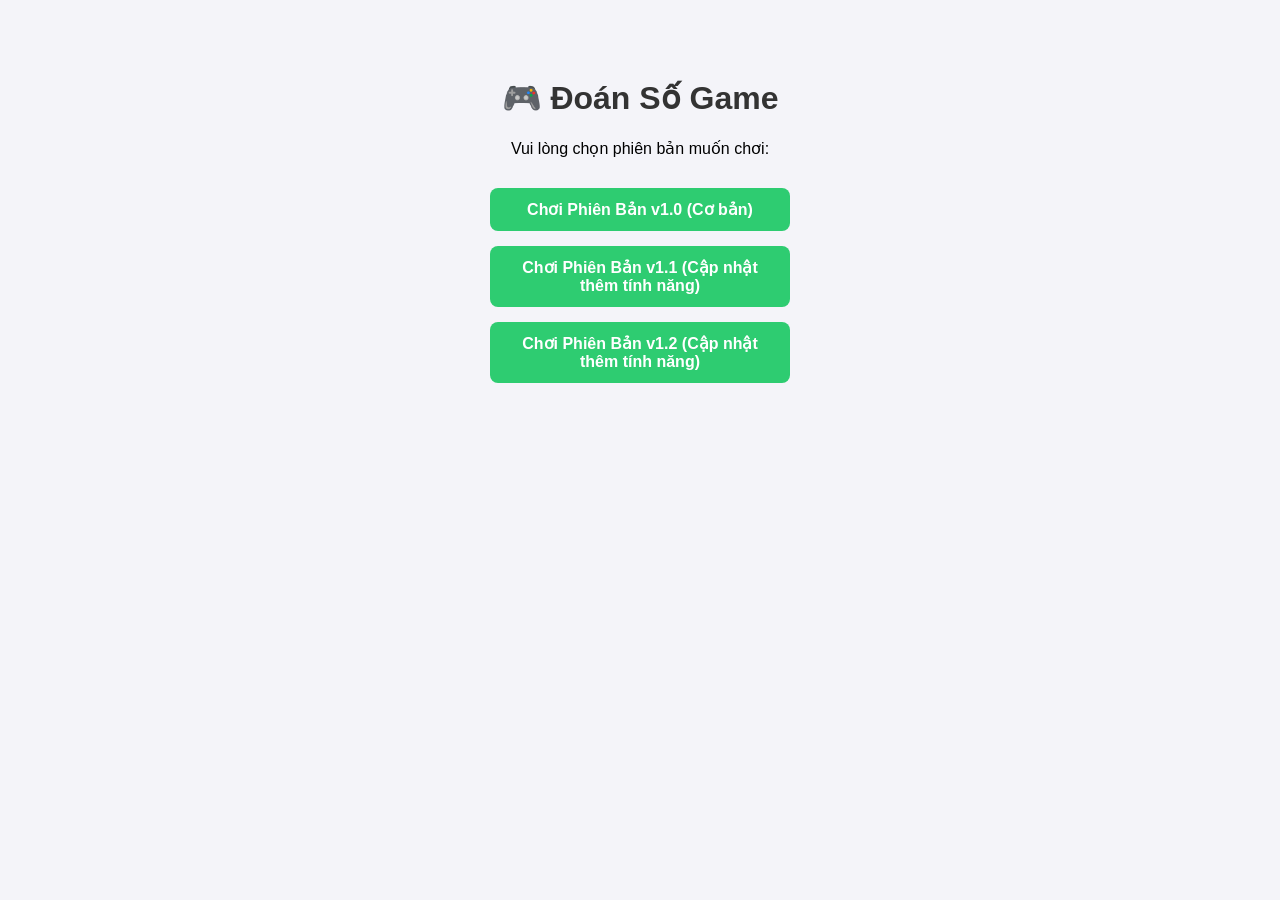
<file: index.html>
<!DOCTYPE html>
<html lang="vi">
<head>
  <meta charset="UTF-8">
  <meta name="viewport" content="width=device-width, initial-scale=1.0">
  <title>Đoán Số - Chọn phiên bản</title>
  <style>
    body {
      font-family: Arial, sans-serif;
      text-align: center;
      background-color: #f4f4f9;
      padding: 50px 20px;
    }
    h1 { color: #333; }
    .btn-container {
      margin-top: 30px;
      display: flex;
      flex-direction: column;
      gap: 15px;
      max-width: 300px;
      margin-left: auto;
      margin-right: auto;
    }
    a.btn {
      display: block;
      padding: 12px 20px;
      background-color: #2ecc71;
      color: white;
      text-decoration: none;
      font-weight: bold;
      border-radius: 8px;
      transition: 0.2s;
    }
    a.btn:hover { background-color: #27ae60; }
  </style>
</head>
<body>
  <h1>🎮 Đoán Số Game</h1>
  <p>Vui lòng chọn phiên bản muốn chơi:</p>

  <div class="btn-container">
    <a href="./v1.0/" class="btn">Chơi Phiên Bản v1.0 (Cơ bản)</a>
    <a href="./v1.1/" class="btn">Chơi Phiên Bản v1.1 (Cập nhật thêm tính năng)</a>
    <a href="./v1.2/" class="btn">Chơi Phiên Bản v1.2 (Cập nhật thêm tính năng)</a>

    <!-- Sau này có v2.0 chỉ cần bỏ câu lệnh bên dưới ra: -->
    <!-- <a href="./v2.0/" class="btn">Chơi Phiên Bản v2.0 (Mới nhất)</a> -->
  </div>
</body>
</html>
</file>
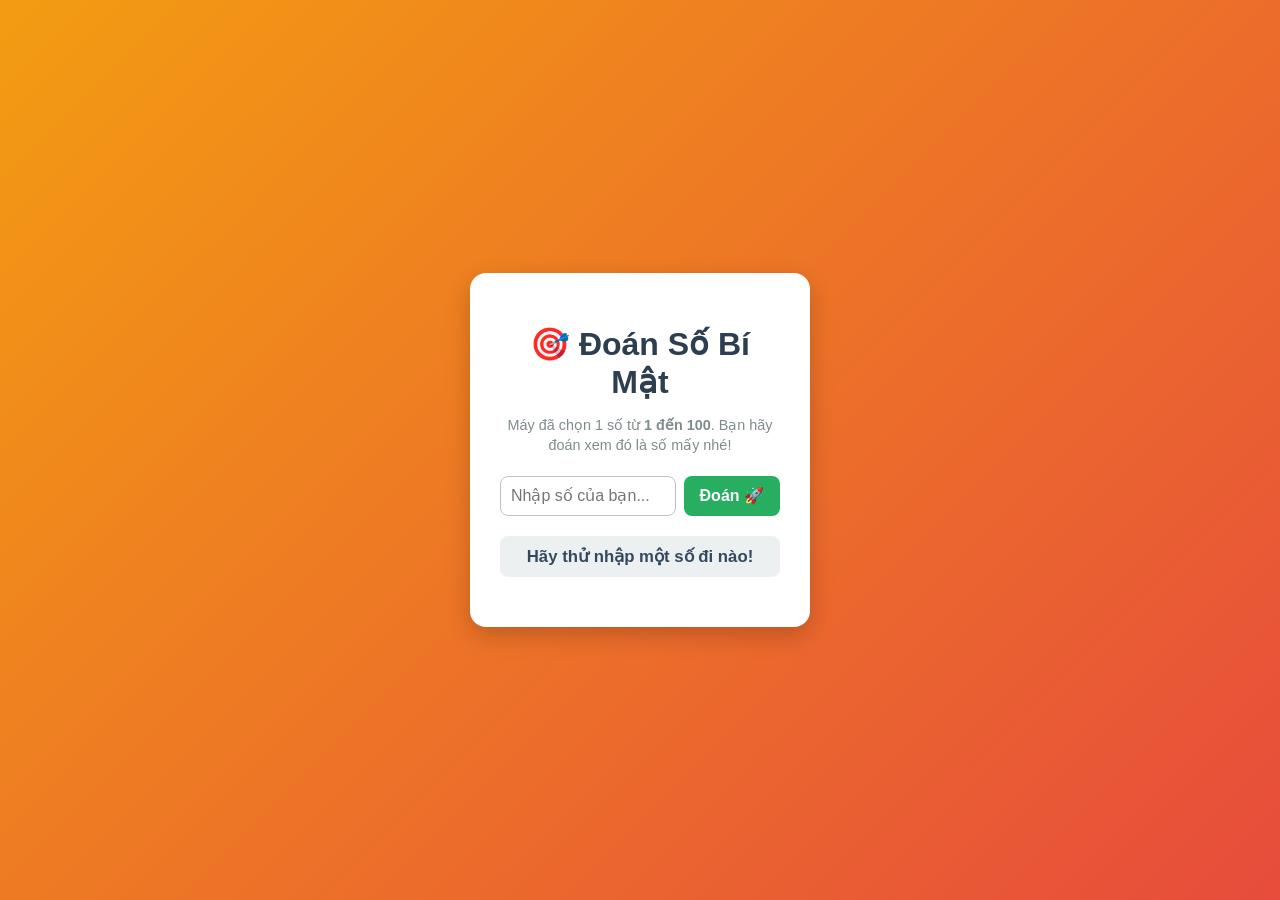
<file: v1.0/index.html>
<!DOCTYPE html>
<html lang="vi">
<head>
  <meta charset="UTF-8">
  <meta name="viewport" content="width=device-width, initial-scale=1.0">
  <title>Game Đoán Số v1.0 - Cơ Bản</title>
  <link rel="stylesheet" href="style.css">
</head>
<body>
  <div class="container">
    <h1>🎯 Đoán Số Bí Mật</h1>
    <p class="instruction">Máy đã chọn 1 số từ <strong>1 đến 100</strong>. Bạn hãy đoán xem đó là số mấy nhé!</p>

    <div class="input-box">
      <input type="number" id="user-guess" placeholder="Nhập số của bạn..." min="1" max="100">
      <button id="guess-btn">Đoán 🚀</button>
    </div>

    <!-- Nơi hiển thị thông báo kết quả -->
    <div id="message" class="message">Hãy thử nhập một số đi nào!</div>

    <!-- Nút chơi lại (ẩn đi lúc đầu) -->
    <button id="restart-btn" class="hidden">Chơi ván mới 🔄</button>
  </div>

  <script src="script.js"></script>
</body>
</html>
</file>
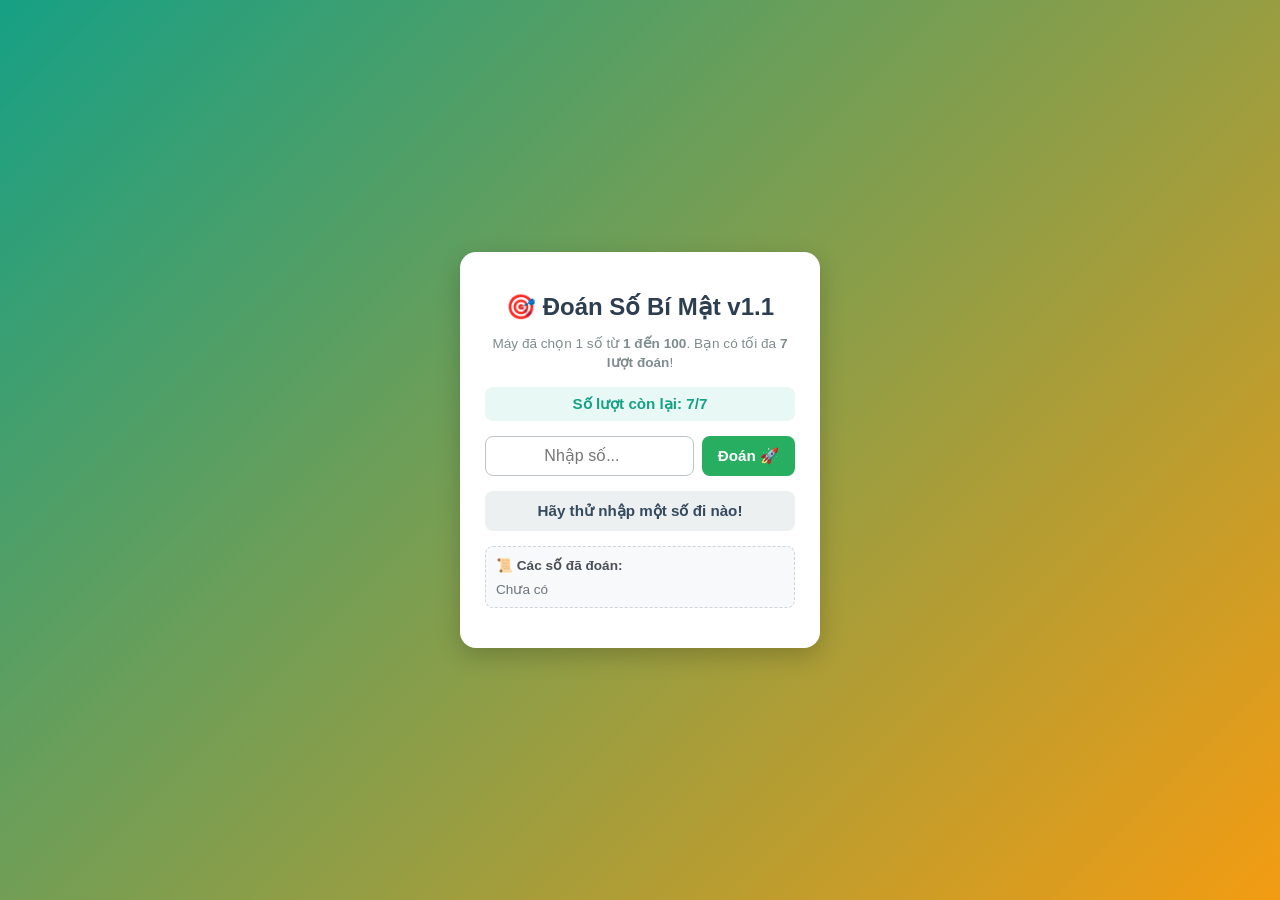
<file: v1.1/index.html>
<!DOCTYPE html>
<html lang="vi">
<head>
  <meta charset="UTF-8">
  <meta name="viewport" content="width=device-width, initial-scale=1.0">
  <title>Game Đoán Số v1.1 - Thử Thách Lượt Đoán</title>
  <link rel="stylesheet" href="style.css">
</head>
<body>
  <div class="container">
    <h1>🎯 Đoán Số Bí Mật v1.1</h1>
    <p class="instruction">Máy đã chọn 1 số từ <strong>1 đến 100</strong>. Bạn có tối đa <strong>7 lượt đoán</strong>!</p>

    <!-- Thông tin lượt chơi -->
    <div class="stats-box">
      <span>Số lượt còn lại: <strong id="attempts-left">7</strong>/7</span>
    </div>

    <div class="input-box">
      <input type="number" id="user-guess" placeholder="Nhập số..." min="1" max="100">
      <button id="guess-btn">Đoán 🚀</button>
    </div>

    <!-- Thông báo kết quả -->
    <div id="message" class="message">Hãy thử nhập một số đi nào!</div>

    <!-- Lịch sử đoán số -->
    <div class="history-box">
      <h3>📜 Các số đã đoán:</h3>
      <div id="guess-history" class="history-tags">Chưa có</div>
    </div>

    <!-- Nút chơi lại -->
    <button id="restart-btn" class="hidden">Chơi ván mới 🔄</button>
  </div>

  <script src="script.js"></script>
</body>
</html>
</file>
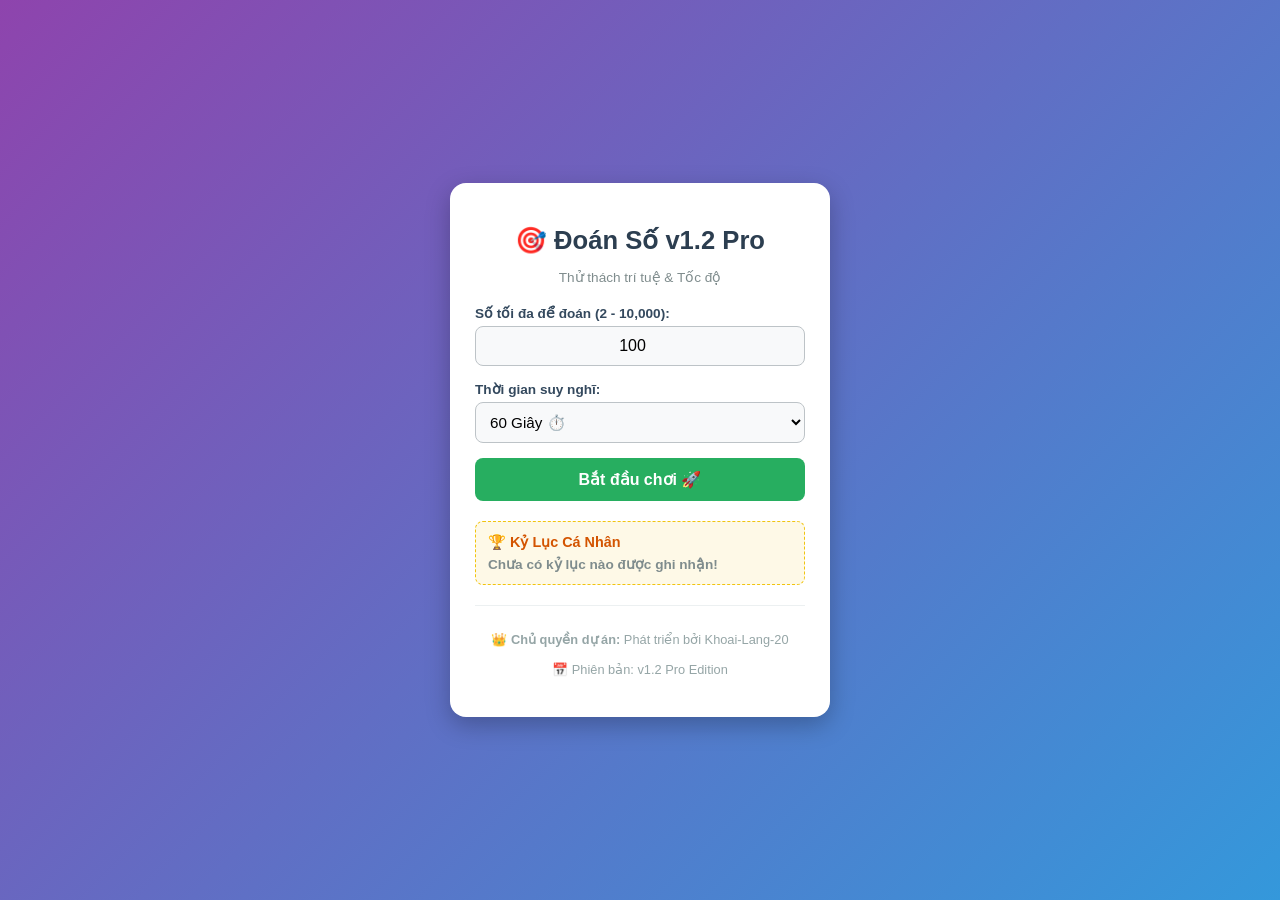
<file: v1.2/index.html>
<!DOCTYPE html>
<html lang="vi">
<head>
  <meta charset="UTF-8">
  <meta name="viewport" content="width=device-width, initial-scale=1.0">
  <title>Game Đoán Số v1.2 Pro Edition</title>
  <link rel="stylesheet" href="style.css">
</head>
<body>

  <!-- MÀN HÌNH MENU CÀI ĐẶT -->
  <div id="menu-screen" class="container">
    <h1>🎯 Đoán Số v1.2 Pro</h1>
    <p class="subtitle">Thử thách trí tuệ & Tốc độ</p>

    <div class="form-group">
      <label for="max-number-input">Số tối đa để đoán (2 - 10,000):</label>
      <input type="number" id="max-number-input" value="100" min="2" max="10000">
    </div>

    <div class="form-group">
      <label for="time-limit-select">Thời gian suy nghĩ:</label>
      <select id="time-limit-select">
        <option value="0">Không giới hạn ♾️</option>
        <option value="30">30 Giây ⚡</option>
        <option value="60" selected>60 Giây ⏱️</option>
        <option value="120">120 Giây ⌛</option>
      </select>
    </div>

    <button id="start-btn" class="btn-main">Bắt đầu chơi 🚀</button>

    <!-- BẢNG KỶ LỤC -->
    <div class="high-score-box">
      <h3>🏆 Kỷ Lục Cá Nhân</h3>
      <p id="high-score-display">Chưa có kỷ lục nào!</p>
    </div>

    <!-- THÔNG TIN CHỦ QUYỀN -->
    <div class="copyright-box">
      <p>👑 <strong>Chủ quyền dự án:</strong> Phát triển bởi Khoai-Lang-20</p>
      <p>📅 Phiên bản: v1.2 Pro Edition</p>
    </div>
  </div>

  <!-- MÀN HÌNH TRÒ CHƠI -->
  <div id="game-screen" class="container hidden">
    <div class="game-header">
      <button id="back-menu-btn" class="btn-secondary">⬅️ Menu</button>
      <div id="timer-display" class="timer">⏳ --s</div>
    </div>

    <p class="instruction" id="game-instruction">Máy đã chọn 1 số từ 1 đến 100.</p>

    <div class="stats-box">
      <span>Còn lại: <strong id="attempts-left">7</strong> lượt</span>
    </div>

    <div class="input-box">
      <input type="number" id="user-guess" placeholder="Nhập số..." min="1">
      <button id="guess-btn">Đoán 🚀</button>
    </div>

    <!-- Thông báo kết quả -->
    <div id="message" class="message">Hãy thử nhập một số đi nào!</div>

    <!-- Lịch sử đoán -->
    <div class="history-box">
      <h3>📜 Các số đã đoán:</h3>
      <div id="guess-history" class="history-tags">Chưa có</div>
    </div>

    <button id="restart-btn" class="btn-main hidden">Chơi ván mới 🔄</button>
  </div>

  <script src="script.js"></script>
</body>
</html>
</file>
<file: v1.0/style.css>
* {
  box-sizing: border-box;
  font-family: 'Segoe UI', Tahoma, Geneva, Verdana, sans-serif;
}

body {
  background: linear-gradient(135deg, #f39c12, #e74c3c);
  display: flex;
  justify-content: center;
  align-items: center;
  height: 100vh;
  margin: 0;
}

.container {
  background: white;
  padding: 30px;
  border-radius: 16px;
  box-shadow: 0 8px 25px rgba(0, 0, 0, 0.2);
  width: 340px;
  text-align: center;
}

h1 {
  color: #2c3e50;
  margin-bottom: 10px;
}

.instruction {
  font-size: 0.9rem;
  color: #7f8c8d;
  margin-bottom: 20px;
  line-height: 1.4;
}

.input-box {
  display: flex;
  gap: 8px;
  margin-bottom: 20px;
}

input[type="number"] {
  flex: 1;
  padding: 10px;
  border-radius: 8px;
  border: 1px solid #bdc3c7;
  font-size: 1rem;
  outline: none;
  text-align: center;
}

button {
  padding: 10px 16px;
  font-size: 1rem;
  font-weight: bold;
  color: white;
  background-color: #27ae60;
  border: none;
  border-radius: 8px;
  cursor: pointer;
  transition: 0.2s;
}

button:hover {
  background-color: #219653;
}

.message {
  font-size: 1.05rem;
  font-weight: bold;
  color: #34495e;
  margin-bottom: 20px;
  padding: 10px;
  background-color: #ecf0f1;
  border-radius: 8px;
}

.hidden {
  display: none;
}

#restart-btn {
  width: 100%;
  background-color: #2980b9;
}

#restart-btn:hover {
  background-color: #1f618d;
}
</file>
<file: v1.1/style.css>
* {
  box-sizing: border-box;
  font-family: 'Segoe UI', Tahoma, Geneva, Verdana, sans-serif;
}

body {
  background: linear-gradient(135deg, #16a085, #f39c12);
  display: flex;
  justify-content: center;
  align-items: center;
  min-height: 100vh;
  margin: 0;
  padding: 20px;
}

.container {
  background: white;
  padding: 25px;
  border-radius: 16px;
  box-shadow: 0 8px 25px rgba(0, 0, 0, 0.2);
  width: 100%;
  max-width: 360px;
  text-align: center;
}

h1 {
  color: #2c3e50;
  font-size: 1.5rem;
  margin-bottom: 8px;
}

.instruction {
  font-size: 0.85rem;
  color: #7f8c8d;
  margin-bottom: 15px;
  line-height: 1.4;
}

.stats-box {
  background-color: #e8f8f5;
  color: #16a085;
  padding: 8px;
  border-radius: 8px;
  font-weight: bold;
  font-size: 0.95rem;
  margin-bottom: 15px;
}

.input-box {
  display: flex;
  gap: 8px;
  margin-bottom: 15px;
}

input[type="number"] {
  flex: 1;
  padding: 10px;
  border-radius: 8px;
  border: 1px solid #bdc3c7;
  font-size: 1rem;
  outline: none;
  text-align: center;
}

button {
  padding: 10px 16px;
  font-size: 0.95rem;
  font-weight: bold;
  color: white;
  background-color: #27ae60;
  border: none;
  border-radius: 8px;
  cursor: pointer;
  transition: 0.2s;
}

button:hover {
  background-color: #219653;
}

.message {
  font-size: 0.95rem;
  font-weight: bold;
  color: #34495e;
  margin-bottom: 15px;
  padding: 10px;
  background-color: #ecf0f1;
  border-radius: 8px;
  line-height: 1.3;
}

.history-box {
  text-align: left;
  margin-bottom: 15px;
  background: #f8f9fa;
  padding: 10px;
  border-radius: 8px;
  border: 1px dashed #ced4da;
}

.history-box h3 {
  font-size: 0.85rem;
  margin: 0 0 8px 0;
  color: #495057;
}

.history-tags {
  display: flex;
  flex-wrap: wrap;
  gap: 6px;
  font-size: 0.85rem;
  color: #6c757d;
}

.tag {
  background: #e9ecef;
  padding: 3px 8px;
  border-radius: 12px;
  font-weight: bold;
  color: #343a40;
}

.hidden {
  display: none;
}

#restart-btn {
  width: 100%;
  background-color: #2980b9;
}

#restart-btn:hover {
  background-color: #1f618d;
}
</file>
<file: v1.2/style.css>
* {
  box-sizing: border-box;
  font-family: 'Segoe UI', Tahoma, Geneva, Verdana, sans-serif;
}

body {
  background: linear-gradient(135deg, #8e44ad, #3498db);
  display: flex;
  justify-content: center;
  align-items: center;
  min-height: 100vh;
  margin: 0;
  padding: 15px;
}

.container {
  background: white;
  padding: 25px;
  border-radius: 16px;
  box-shadow: 0 8px 25px rgba(0, 0, 0, 0.25);
  width: 100%;
  max-width: 380px;
  text-align: center;
}

.hidden {
  display: none !important;
}

h1 {
  color: #2c3e50;
  font-size: 1.6rem;
  margin-bottom: 5px;
}

.subtitle {
  color: #7f8c8d;
  font-size: 0.85rem;
  margin-bottom: 20px;
}

.form-group {
  margin-bottom: 15px;
  text-align: left;
}

.form-group label {
  display: block;
  font-size: 0.85rem;
  font-weight: bold;
  color: #34495e;
  margin-bottom: 5px;
}

.form-group input, .form-group select {
  width: 100%;
  padding: 10px;
  border-radius: 8px;
  border: 1px solid #bdc3c7;
  font-size: 0.95rem;
  outline: none;
  background-color: #f8f9fa;
}

.btn-main {
  width: 100%;
  padding: 12px;
  font-size: 1rem;
  font-weight: bold;
  color: white;
  background-color: #27ae60;
  border: none;
  border-radius: 8px;
  cursor: pointer;
  transition: 0.2s;
}

.btn-main:hover {
  background-color: #219653;
}

.btn-secondary {
  padding: 6px 12px;
  font-size: 0.85rem;
  font-weight: bold;
  color: #2c3e50;
  background-color: #ecf0f1;
  border: none;
  border-radius: 6px;
  cursor: pointer;
}

.high-score-box {
  margin-top: 20px;
  padding: 12px;
  background-color: #fef9e7;
  border: 1px dashed #f1c40f;
  border-radius: 8px;
  text-align: left;
}

.high-score-box h3 {
  margin: 0 0 5px 0;
  font-size: 0.9rem;
  color: #d35400;
}

.high-score-box p {
  margin: 0;
  font-size: 0.85rem;
  color: #7f8c8d;
  font-weight: bold;
}

.copyright-box {
  margin-top: 20px;
  padding-top: 12px;
  border-top: 1px solid #ecf0f1;
  font-size: 0.8rem;
  color: #95a5a6;
  line-height: 1.4;
}

/* Game Screen Elements */
.game-header {
  display: flex;
  justify-content: space-between;
  align-items: center;
  margin-bottom: 15px;
}

.timer {
  font-weight: bold;
  font-size: 1rem;
  color: #e74c3c;
  background: #fadbd8;
  padding: 4px 10px;
  border-radius: 6px;
}

.instruction {
  font-size: 0.9rem;
  color: #34495e;
  margin-bottom: 15px;
}

.stats-box {
  background-color: #e8f8f5;
  color: #16a085;
  padding: 8px;
  border-radius: 8px;
  font-weight: bold;
  font-size: 0.95rem;
  margin-bottom: 15px;
}

.input-box {
  display: flex;
  gap: 8px;
  margin-bottom: 15px;
}

input[type="number"] {
  flex: 1;
  padding: 10px;
  border-radius: 8px;
  border: 1px solid #bdc3c7;
  font-size: 1rem;
  outline: none;
  text-align: center;
}

.message {
  font-size: 0.95rem;
  font-weight: bold;
  color: #34495e;
  margin-bottom: 15px;
  padding: 12px;
  background-color: #ecf0f1;
  border-radius: 8px;
  line-height: 1.4;
}

.history-box {
  text-align: left;
  margin-bottom: 15px;
  background: #f8f9fa;
  padding: 10px;
  border-radius: 8px;
  border: 1px dashed #ced4da;
}

.history-box h3 {
  font-size: 0.85rem;
  margin: 0 0 8px 0;
  color: #495057;
}

.history-tags {
  display: flex;
  flex-wrap: wrap;
  gap: 6px;
  font-size: 0.85rem;
}

.tag {
  background: #e9ecef;
  padding: 3px 8px;
  border-radius: 12px;
  font-weight: bold;
  color: #343a40;
}
</file>
